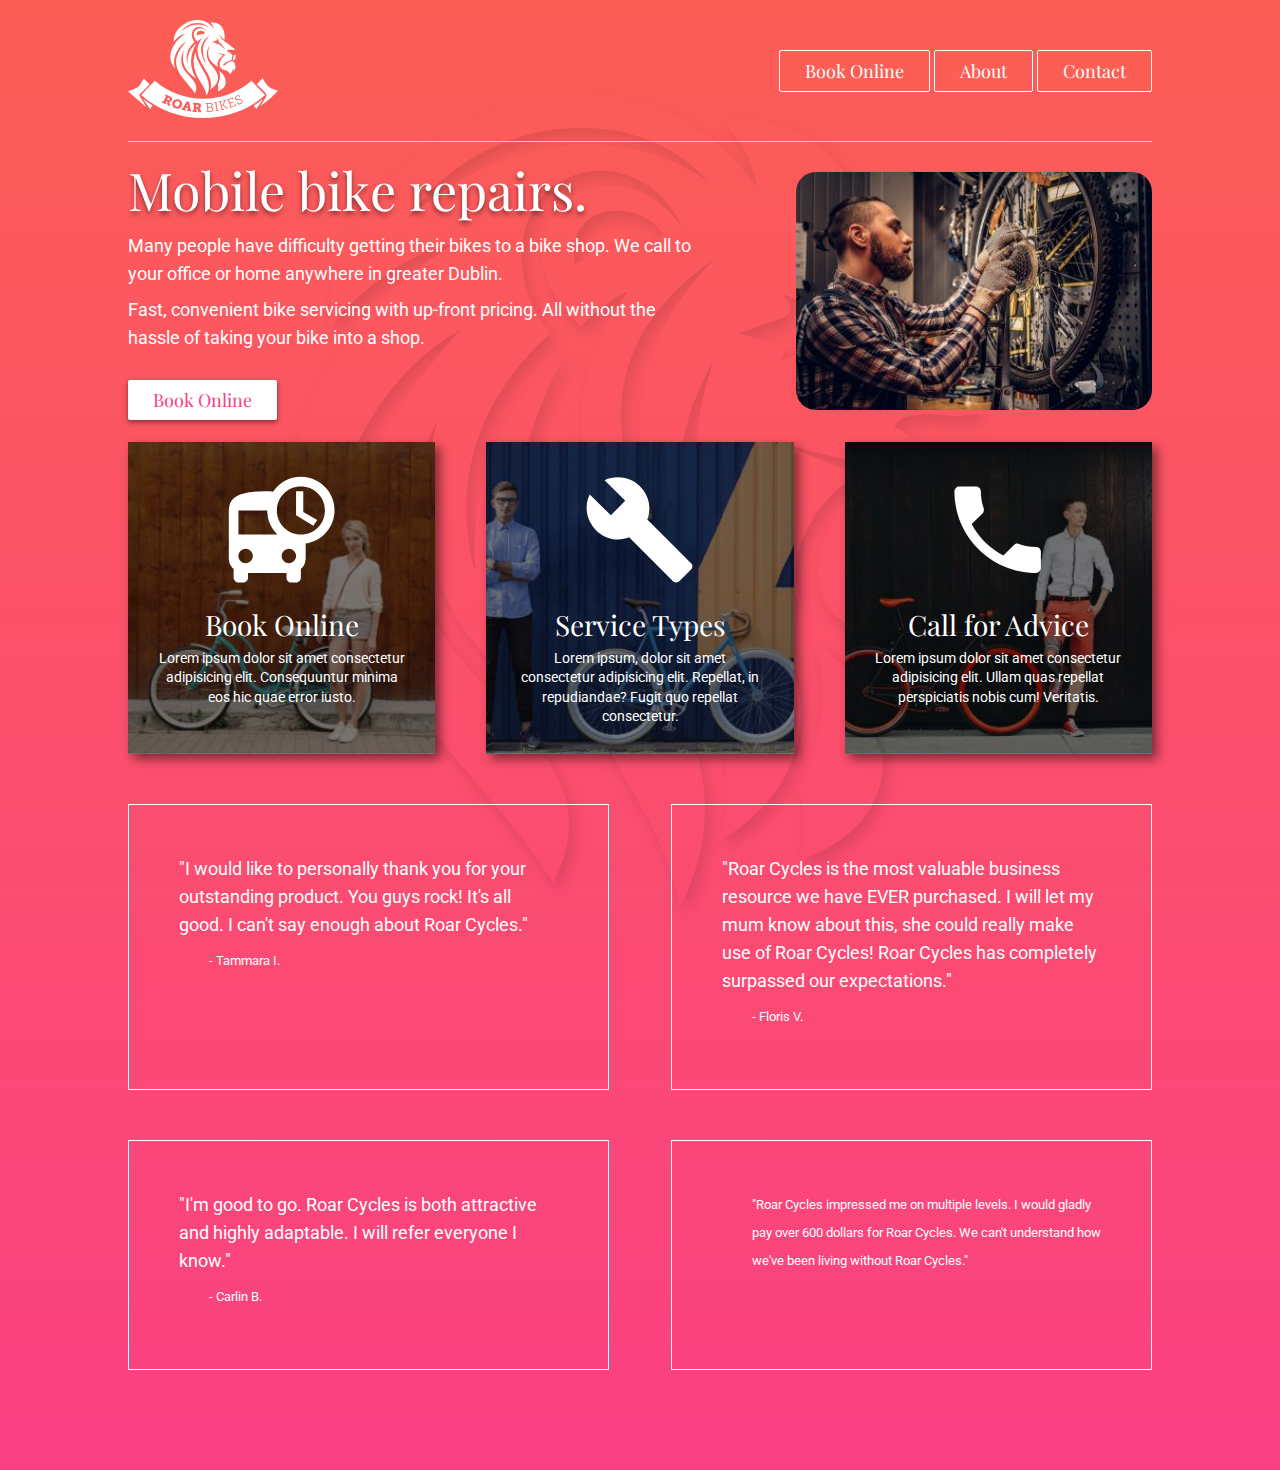
<file: index.html>
<!DOCTYPE html>
<html lang="en">
<head>
    <meta charset="UTF-8">
    <meta name="viewport" content="width=device-width, initial-scale=1.0">
    <meta http-equiv="X-UA-Compatible" content="ie=edge">
    <title>Roar Cycles - Bike Repairs in Dublin</title>
    <!-- Eric Meyers's CSS reset applied to page. -->
    <link rel="stylesheet" href="css-reset.css">
    <!-- This is my own stylesheet. -->
    <link rel="stylesheet" href="style.css">
    <link href="https://fonts.googleapis.com/css?family=Playfair+Display|Roboto:300&display=swap" rel="stylesheet">
    
</head>
<body>
    <div class="container">
            <header>
                <div class="logo">
                    <a href="index.html"><img src="./images/logo-roar-bikes.svg" alt="Bike Repair Shop - Roar Bikes"></a>
                </div>

                <nav>
                    <div class="navbutton">
                        <a href="#">Book Online</a>
                            <div class="dropdown">
                                <div class="navbutton"><a href="#">Onsite Service</a></div>
                                <div class="navbutton"><a href="#">Parts Delivery</a></div>
                                <div class="navbutton"><a href="#">Request Callback</a></div>
                            </div>
                    </div>
                    <div class="navbutton">
                        <a href="#">About</a>
                            <div class="dropdown">
                                <div class="navbutton"><a href="#">How We Started</a></div>
                                <div class="navbutton"><a href="#">Our Promise</a></div>
                                <div class="navbutton"><a href="#">The Owner</a></div>
                            </div>
                    </div>
                    <div class="navbutton">
                        <a href="contact-us.html">Contact</a>
                    </div>
                </nav>
            </header>

            <main>
                <div class="herobox1">
                    <h1>Mobile bike repairs.</h1>
                    <p>Many people have difficulty getting their bikes to a bike shop. We call to your office or home anywhere in greater Dublin.</p>
                    <p>Fast, convenient bike servicing with up-front pricing. All without the hassle of taking your bike into a shop.</p>
                    <a href="test-page.html" class="mybutton">Book Online</a>
                </div>

                <div class="herobox2">
                        <img src="./images/image-bike-repair-service.jpg" alt="man repairing bike and servicing it in Dublin">
                </div>
            </main>

            <div class="cards">
                <div class="card1">
                    <a href="http://">
                    <img src="images/icon1-delivery.png" alt="woman on bike book online at Roar bikes">
                    <h2>Book Online</h2>
                    <p>Lorem ipsum dolor sit amet consectetur adipisicing elit. Consequuntur minima eos hic quae error iusto.</p>
                    </a>
                </div>

                <div class="card2">
                    <a href="http://">
                    <img src="images/icon2-wrench.png" alt="service types at Roar Bikes">
                    <h2>Service Types</h2>
                    <p>Lorem ipsum, dolor sit amet consectetur adipisicing elit. Repellat, in repudiandae? Fugit quo repellat consectetur.</p>
                    </a>
                </div>

                <div class="card3">
                    <a href="http://">
                    <img src="images/icon3-phone.png" alt="call for advice at Roar bikes">
                    <h2>Call for Advice</h2>
                    <p>Lorem ipsum dolor sit amet consectetur adipisicing elit. Ullam quas repellat perspiciatis nobis cum! Veritatis.</p>
                    </a>
                </div>
            </div>

            <div class="testimonials">
                <div class="tbox">
                    <p>"I would like to personally thank you for your outstanding product. You guys rock! It's all good. I can't say enough about Roar Cycles."</p>
                    <p>- Tammara I.</p>
                </div>   
                <div class="tbox">
                    <p>"Roar Cycles is the most valuable business resource we have EVER purchased. I will let my mum know about this, she could really make use of Roar Cycles! Roar Cycles has completely surpassed our expectations."</p>
                    <p>- Floris V.</p>
                </div>
                <div class="tbox">
                    <p>"I'm good to go. Roar Cycles is both attractive and highly adaptable. I will refer everyone I know."</p>
                    <p>- Carlin B.</p>
                </div>
                <div class="tbox">
                    <p>"Roar Cycles impressed me on multiple levels. I would gladly pay over 600 dollars for Roar Cycles. We can't understand how we've been living without Roar Cycles."</p>
                </div>
            </div>

    </div>
    
</body>
</html>
</file>
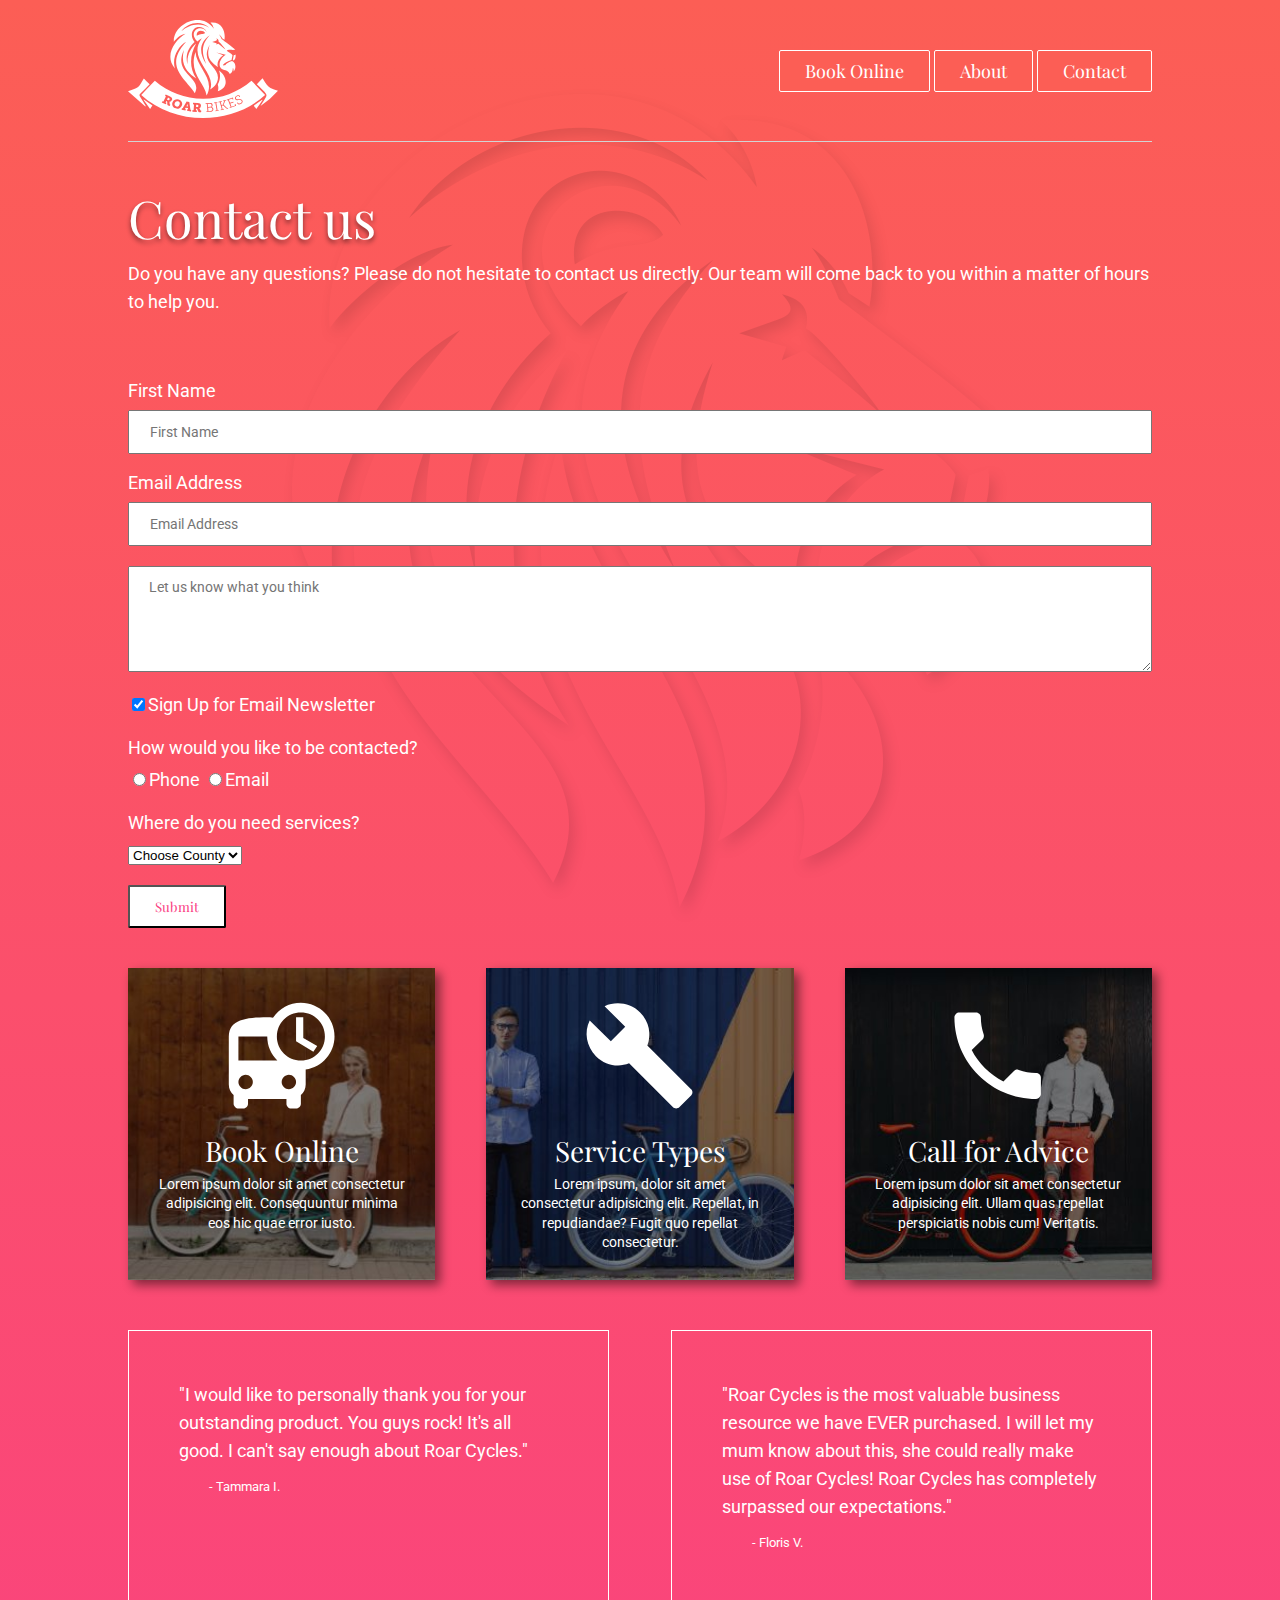
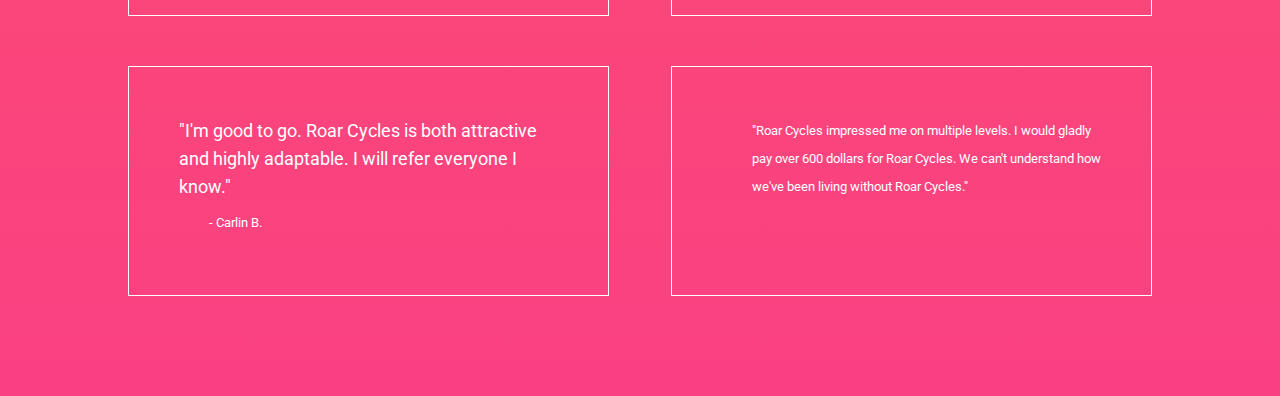
<file: contact-us.html>
<!DOCTYPE html>
<html lang="en">
<head>
    <meta charset="UTF-8">
    <meta name="viewport" content="width=device-width, initial-scale=1.0">
    <meta http-equiv="X-UA-Compatible" content="ie=edge">
    <title>Roar Cycles - Contact Us Details Addres</title>
    <meta name="description" content="Contact details for Roar - 67 Dingleberry Ave, Abbey, Dublin. Phone: +354 3453234">
    <!-- Eric Meyers's CSS reset applied to page. -->
    <link rel="stylesheet" href="css-reset.css">
    <!-- This is my own stylesheet. -->
    <link rel="stylesheet" href="style.css">
    <link href="https://fonts.googleapis.com/css?family=Playfair+Display|Roboto:300&display=swap" rel="stylesheet">
    
</head>
<body>
    <div class="container">
            <header>
                <div class="logo">
                    <a href="index.html"><img src="./images/logo-roar-bikes.svg" alt="Bike Repair Shop - Roar Bikes"></a>
                </div>

                <nav>
                    <div class="navbutton">
                        <a href="index.html">Book Online</a>
                    </div>
                    <div class="navbutton">
                        <a href="#">About</a>
                            <div class="dropdown">
                                <div class="navbutton"><a href="#">Onsite Service</a></div>
                                <div class="navbutton"><a href="#">Parts Delivery</a></div>
                                <div class="navbutton"><a href="#">Request Callback</a></div>
                            </div>
                    </div>
                    <div class="navbutton">
                        <a href="#">Contact</a>
                    </div>
                </nav>
            </header>

            <div class="main2">
                <h1>Contact us</h1>
                <p>Do you have any questions? Please do not hesitate to contact us directly. Our team will come back to you within a matter of hours to help you.</p>
                <br>
                <!-- Form will not work unless it's hosted. -->
                <form action="mail.php" method="post">
                    <div class="inputwrapper">
                        <label for="name" class="newline">First Name</label>
                        <input type="text" name="Name" id="name" placeholder="First Name">
                    </div>

                    <div class="inputwrapper">
                        <label for="email" class="newline">Email Address</label> <input type="email" name="Email" id="email" placeholder="Email Address">
                    </div>

                    <div class="inputwrapper">
                        <textarea name="message" id="message" cols="100" rows="5" placeholder="Let us know what you think"></textarea>
                    </div>

                    <input type="checkbox" name="email-subscription" id="email-subscription" value="yes-sign-me-up" checked><label for="email-subscription">Sign Up for Email Newsletter</label>

                    <div class="inputwrapper">
                        <p>How would you like to be contacted?</p>
                        <input type="radio" name="contact-pref" id="phone" value="phone"><label for="phone">Phone</label>
                        <input type="radio" name="contact-pref" id="email-pref" value="email-pref"><label for="email-pref">Email</label>
                    </div>

                    <div class="inputwrapper">
                        <p>Where do you need services?</p>
                        <select name="country" id="country">
                            <option value="Not-Chosen">Choose County</option>
                            <option value="Limerick">Limerick</option>
                            <option value="Galway">Galway</option>
                            <option value="Dublin">Dublin</option>
                        </select>
                    </div>
                        
                    <div class="inputwrapper">
                        <input type="submit" value="Submit" class="mybutton">
                    </div>

                   
                </form>

            </div>

            <div class="cards">
                <div class="card1">
                    <a href="http://">
                    <img src="images/icon1-delivery.png" alt="woman on bike book online at Roar bikes">
                    <h2>Book Online</h2>
                    <p>Lorem ipsum dolor sit amet consectetur adipisicing elit. Consequuntur minima eos hic quae error iusto.</p>
                    </a>
                </div>

                <div class="card2">
                    <a href="http://">
                    <img src="images/icon2-wrench.png" alt="service types at Roar Bikes">
                    <h2>Service Types</h2>
                    <p>Lorem ipsum, dolor sit amet consectetur adipisicing elit. Repellat, in repudiandae? Fugit quo repellat consectetur.</p>
                    </a>
                </div>

                <div class="card3">
                    <a href="http://">
                    <img src="images/icon3-phone.png" alt="call for advice at Roar bikes">
                    <h2>Call for Advice</h2>
                    <p>Lorem ipsum dolor sit amet consectetur adipisicing elit. Ullam quas repellat perspiciatis nobis cum! Veritatis.</p>
                    </a>
                </div>
            </div>

            <div class="testimonials">
                <div class="tbox">
                    <p>"I would like to personally thank you for your outstanding product. You guys rock! It's all good. I can't say enough about Roar Cycles."</p>
                    <p>- Tammara I.</p>
                </div>   
                <div class="tbox">
                    <p>"Roar Cycles is the most valuable business resource we have EVER purchased. I will let my mum know about this, she could really make use of Roar Cycles! Roar Cycles has completely surpassed our expectations."</p>
                    <p>- Floris V.</p>
                </div>
                <div class="tbox">
                    <p>"I'm good to go. Roar Cycles is both attractive and highly adaptable. I will refer everyone I know."</p>
                    <p>- Carlin B.</p>
                </div>
                <div class="tbox">
                    <p>"Roar Cycles impressed me on multiple levels. I would gladly pay over 600 dollars for Roar Cycles. We can't understand how we've been living without Roar Cycles."</p>
                </div>
            </div>
        </div>
    
</body>
</html>
</file>
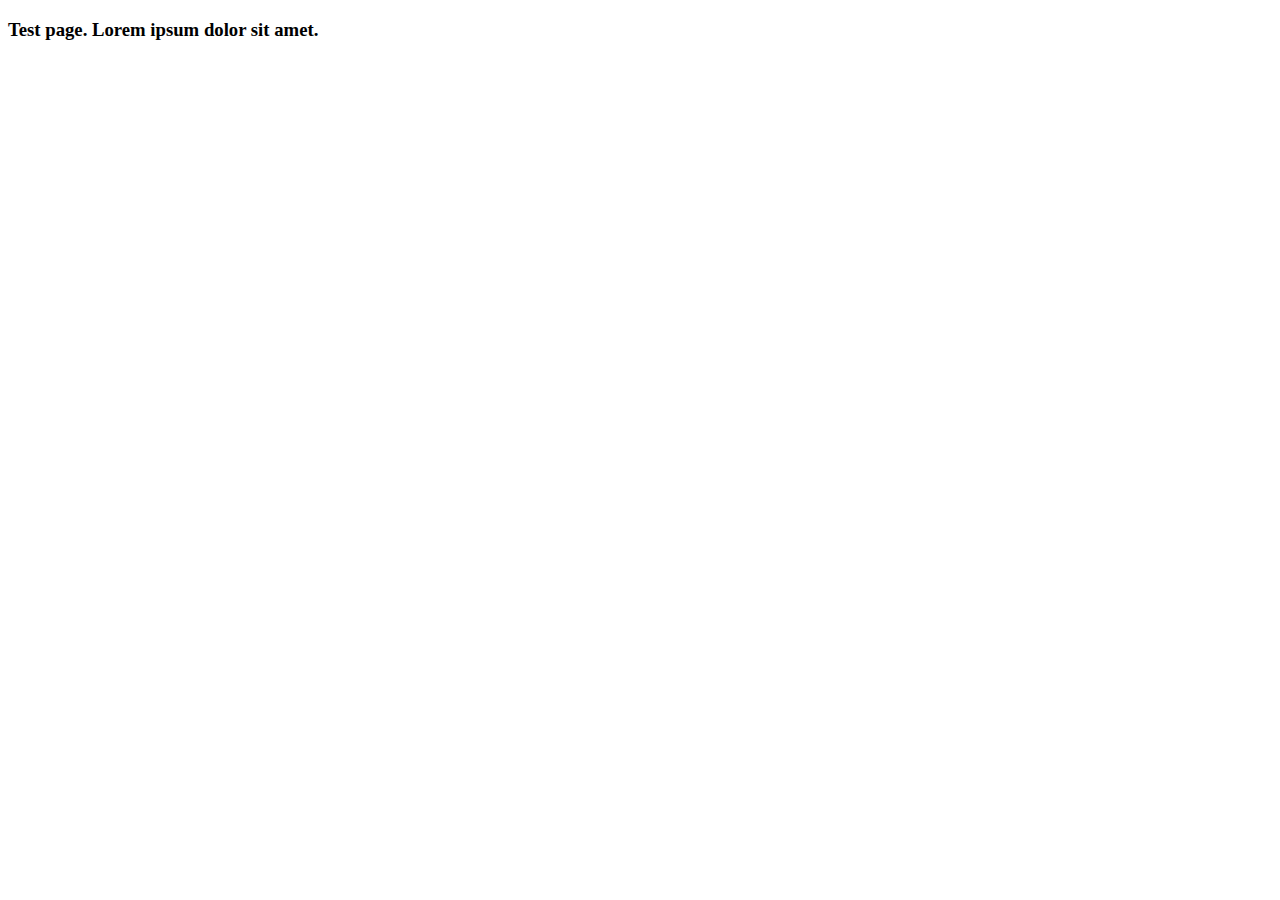
<file: test-page.html>
<!DOCTYPE html>
<html lang="en">
<head>
    <meta charset="UTF-8">
    <meta name="viewport" content="width=device-width, initial-scale=1.0">
    <meta http-equiv="X-UA-Compatible" content="ie=edge">
    <title>Test Page</title>
</head>
<body>
    <h3>Test page. Lorem ipsum dolor sit amet.</h3>
    
</body>
</html>
</file>
<file: style.css>
html {
    background-image: linear-gradient(#FC5E55, #FA4083);
}

body {
    background-image: url(images/image-lion-background.png);
    background-position: top center; 
    background-repeat: no-repeat;
    font-family: 'Roboto', sans-serif;
    color: white;
    font-size: 1.125rem;
}

.container {
    width: 1024px;
    min-height: 300px;
    margin-left: auto;
    margin-right: auto;
    margin-bottom: 100px;
}

header {
    padding-top: 20px;
    padding-bottom: 20px;
    display: flex;
    justify-content: space-between;
    align-items: center;
    border-bottom: 1px solid lightgray;
}

main {
    
    min-height: 300px;
    display: flex;
    align-items: center;
}

.main2 {
    min-height: 200px;
    padding-top: 50px;
}

a {
    color: white;
    text-decoration: none;
}

.cards {
    display: flex;
    justify-content: space-between;
    text-align: center;
}

.cards p {
    font-size: 0.85rem;
    line-height: 1.2rem;
    margin-top: 10px;

}

.card1 {
    background-image: url(images/image-background-card1.jpg);
    background-size: cover;
    background-position: bottom;
    min-height: 250px;
    width: 30%; 
}

.card2 {
    background-image: url(images/image-background-card2.jpg);
    background-size: cover;
    background-position: bottom;
    min-height: 250px;
    width: 30%; 
}

.card3 {
    background-image: url(images/image-background-card3.jpg);
    background-size: cover;
    background-position: bottom;
    min-height: 250px;
    width: 30%; 
}

.card1, .card2, .card3 {
    padding: 30px 30px 20px 30px;
    box-sizing: border-box;
    box-shadow: 5px 5px 10px rgba(0, 0, 0, 0.486);
}
.herobox1 {
    flex: 2;
    padding-right: 100px;
}   

.herobox2 {
    flex: 1;
}

h1 {
    font-size: 3.25rem;
    font-family: 'Playfair Display', serif;
    margin-bottom: 1rem;
    text-shadow: 0px 3px 5px rgba(0, 0, 0, 0.486);
} 

h2 {
    font-family: 'Playfair Display', serif;
    margin-bottom: 0.5rem;
    font-size: 1.75rem;
    margin-top: 20px;
} 

p {
    line-height: 1.75rem;
    margin-bottom: 0.5rem;
}

.mybutton {
    background-color: white;
    color: #FA4083;
    font-family: 'Playfair Display', serif;
    padding: 11px 25px;
    border-radius: 2px;
}

.mybutton:hover {
    background-color: rgba(23, 163, 121, 0.698);
    transition-duration: 1s;
}

a.mybutton {
    display:inline-block;
    margin-top: 20px;
    box-shadow: 0px 2px 5px rgba(0, 0, 0, 0.486);
}

.herobox2 img {
    border-radius: 20px;
}

.navbutton {
    background-color: #FC5E55;
    color: white;
    border: 1px solid white;
    box-shadow: none;
    font-family: 'Playfair Display', serif;
    padding: 11px 25px;
    border-radius: 2px;
    display: inline-block;
    position: relative;
}



.testimonials {
    display: flex;
    flex-wrap: wrap;
    justify-content: space-between;
}
.tbox {
    border: 1px solid white;
    width: 47%;
    padding: 50px;
    box-sizing: border-box;
    margin-top: 50px;
}

.tbox p:last-of-type {
    font-size: 0.8rem;
    padding-left: 30px;
}

.dropdown {
    display: none;
    position: absolute;
    z-index: 1;
    padding-top: 15px;
    text-align:center;
}

.navbutton:hover .dropdown {
    display: block;
}

.dropdown .navbutton  {
    width: 120px;
    background-color: white;
    border: 1px solid black;
    margin-left: -25px;
    
}

.dropdown .navbutton a {
    width: 120px;
    background-color: white;
    color: #FC5E55;
}

.inputwrapper {
    text-align: left;
    margin-top: 20px;
    margin-bottom: 20px;
}

input[type=text], input[type=email], textarea {
    padding: 12px 20px;
    font-family: 'Roboto', sans-serif;
    color: black;
    font-size: 0.85rem;
    width: 100%;
    box-sizing: border-box;
}

.newline {
    display: block;
    margin-bottom: 10px;
}

form {
    margin: 40px 0px;
}
</file>
